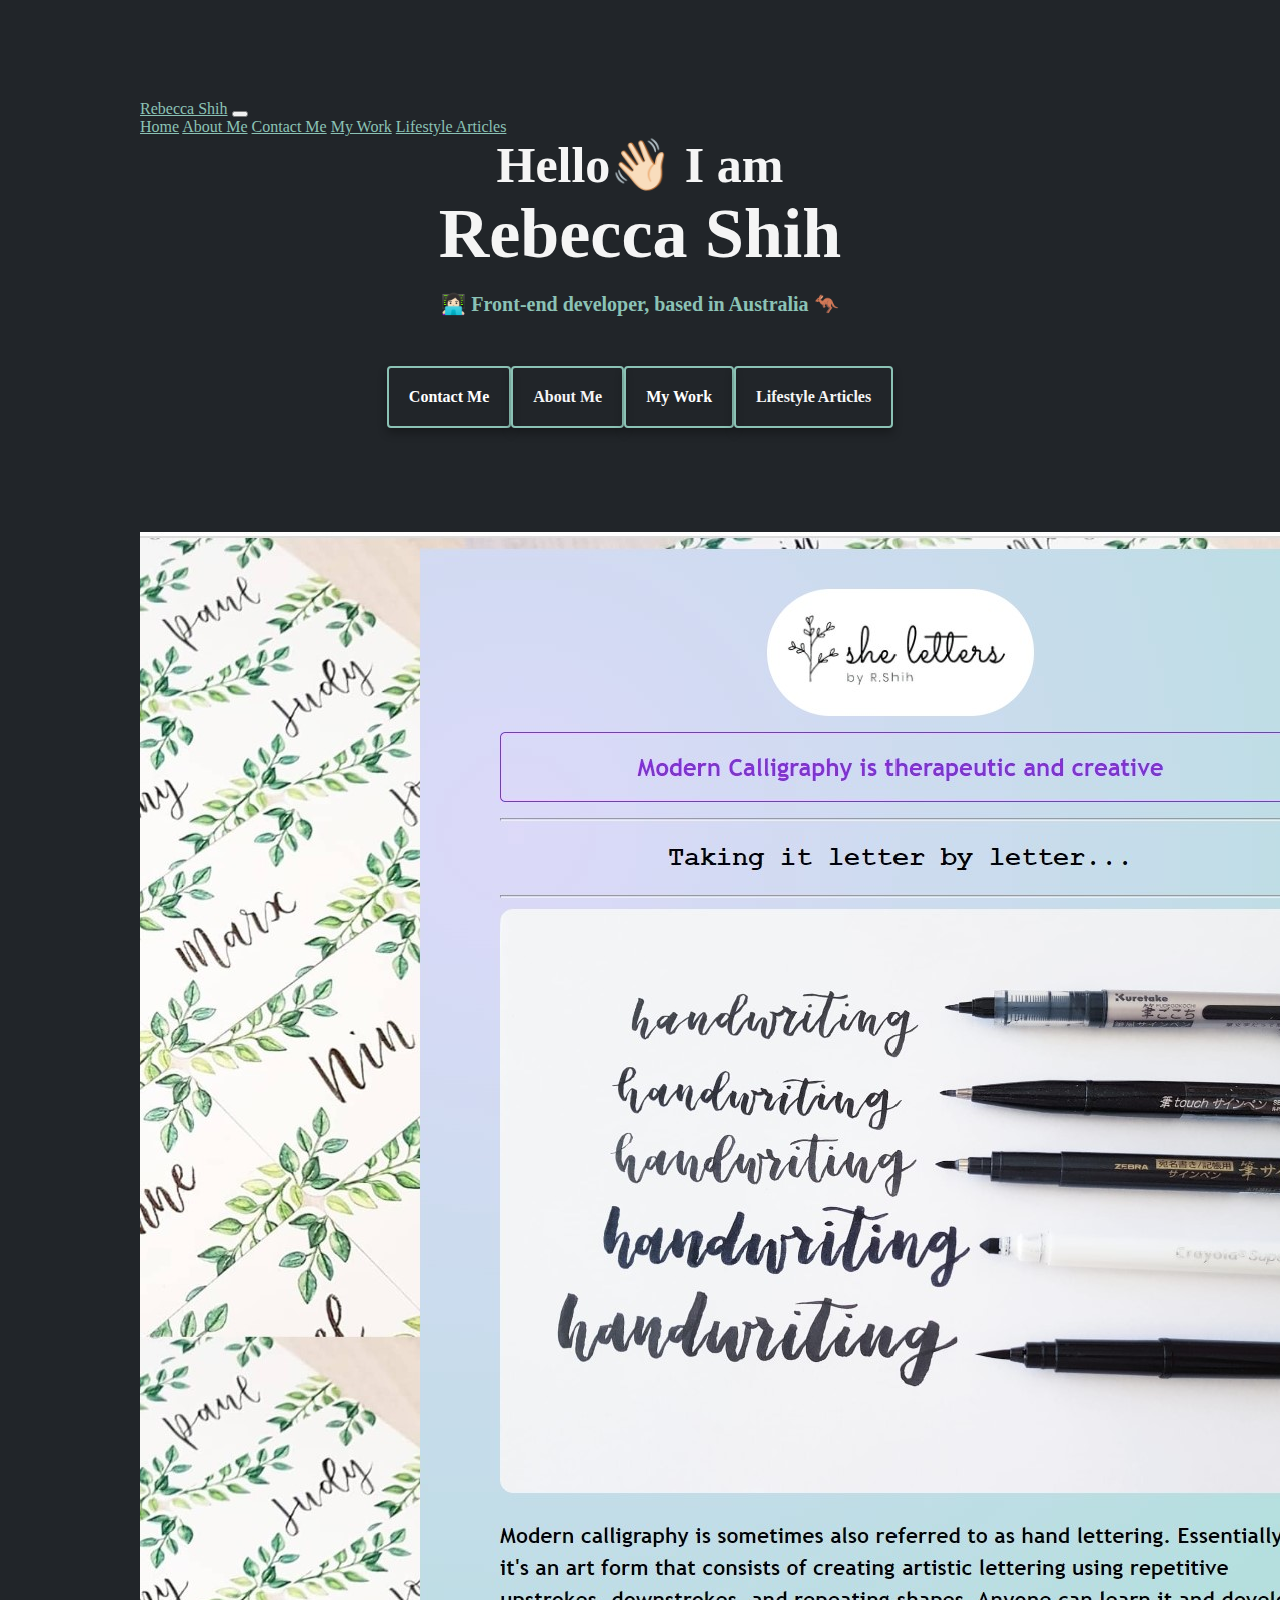
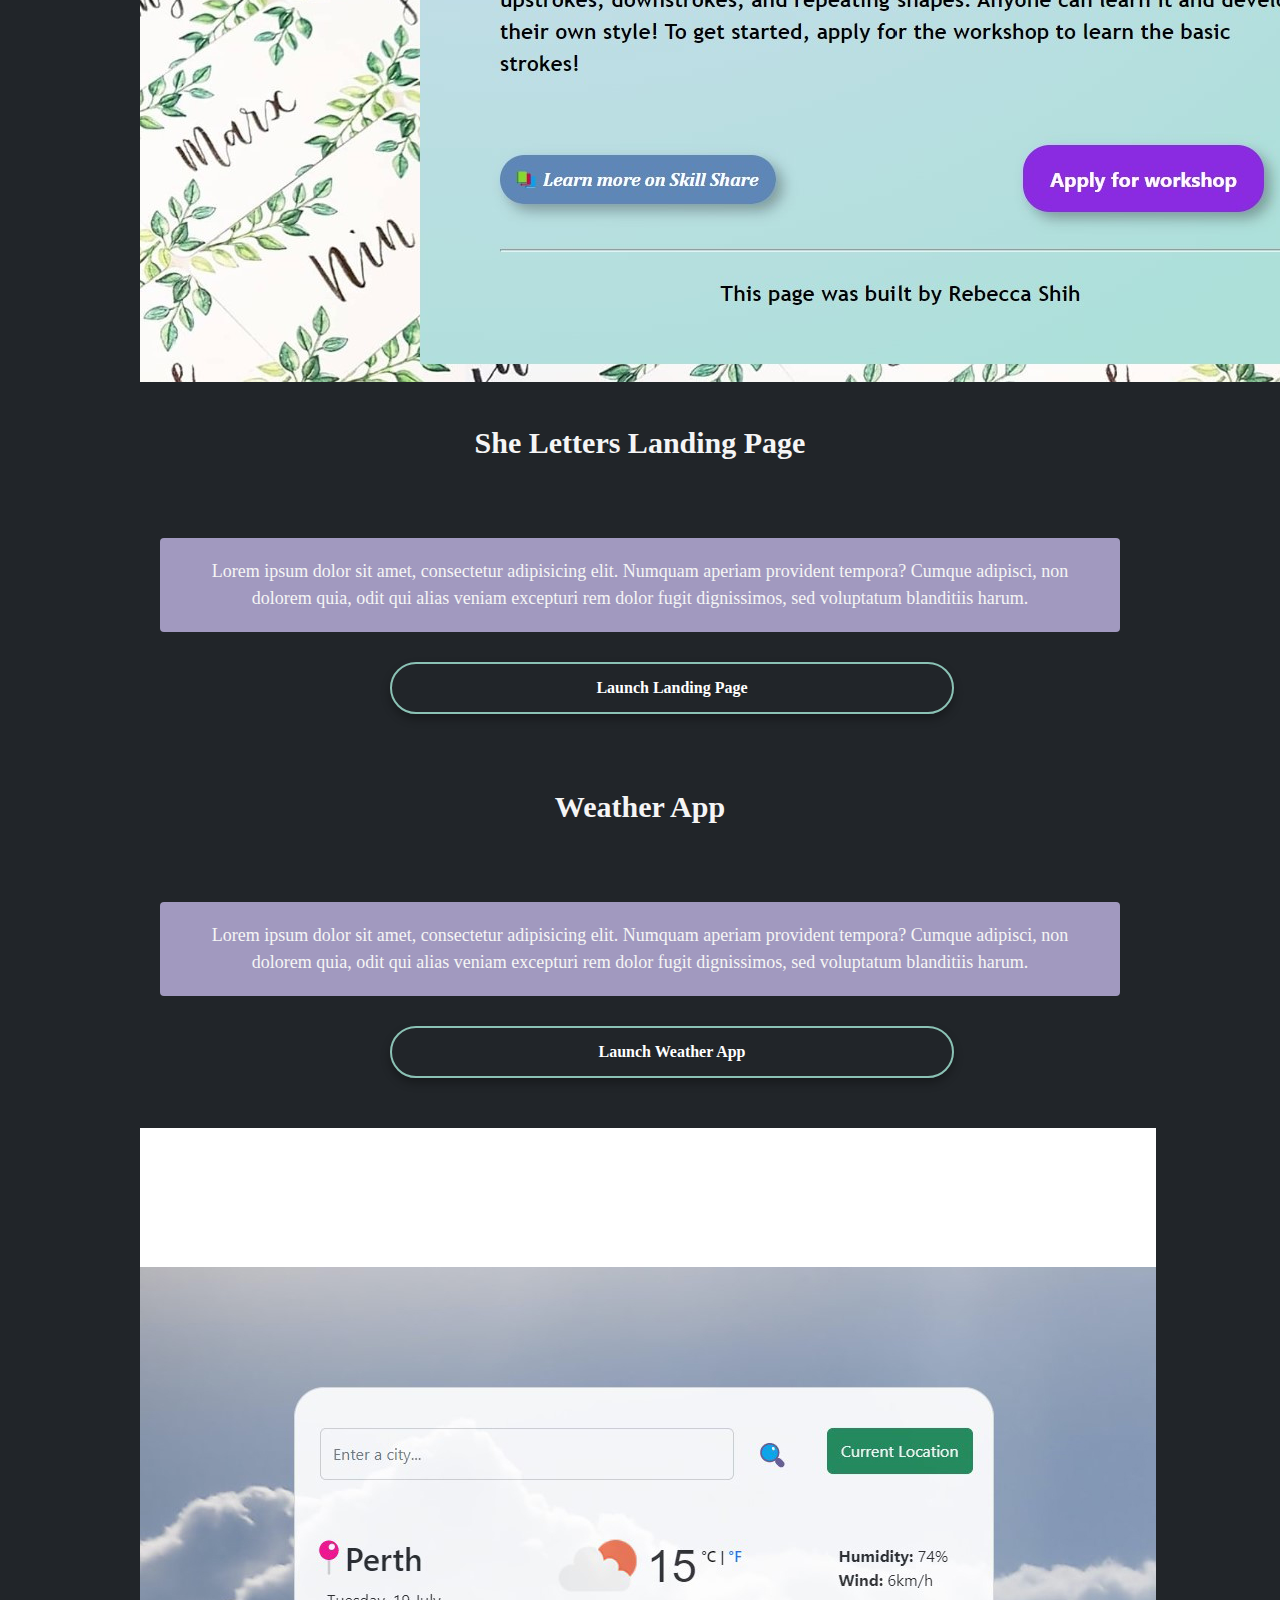
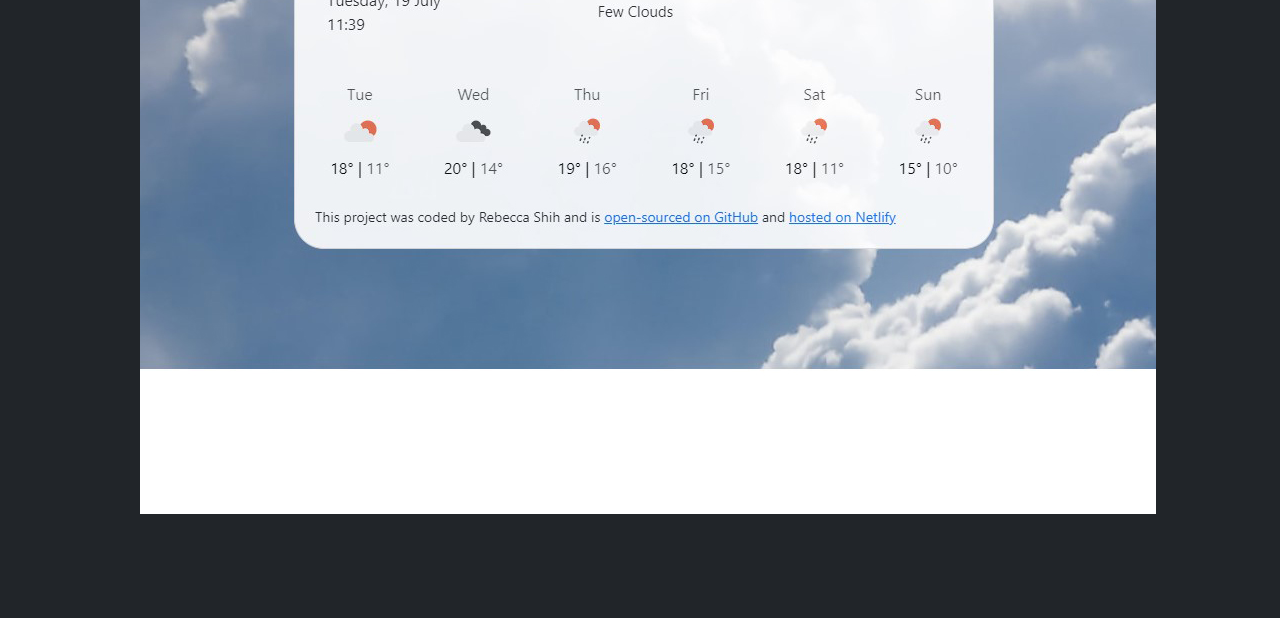
<file: index.html>
<!DOCTYPE html>
<html lang="en">
<head>
  <meta charset="UTF-8">
  <meta name="description" content="Rebecca Shih is a Web Developer & Digital Marketer based in Australia. Building interactive websites for small businesses, website maintenance and digital marketing solutions. ">
    <meta http-equiv="X-UA-Compatible" content="IE=edge">
  <meta name="viewport" content="width=device-width, initial-scale=1.0">
  <!-- CSS only -->
<link href="https://cdn.jsdelivr.net/npm/bootstrap@5.2.0-beta1/dist/css/bootstrap.min.css" rel="stylesheet" integrity="sha384-0evHe/X+R7YkIZDRvuzKMRqM+OrBnVFBL6DOitfPri4tjfHxaWutUpFmBp4vmVor" crossorigin="anonymous">
  <!-- JavaScript Bundle with Popper -->
<script src="https://cdn.jsdelivr.net/npm/bootstrap@5.2.0-beta1/dist/js/bootstrap.bundle.min.js" integrity="sha384-pprn3073KE6tl6bjs2QrFaJGz5/SUsLqktiwsUTF55Jfv3qYSDhgCecCxMW52nD2" crossorigin="anonymous"></script>
<title>Rebecca Shih- Web Developer / Front End Developer / Content Creator / Digital Marketer </title>
  <link rel="stylesheet" href="src/style.css">
</head>
<body>
  <nav class="navbar navbar-expand-lg navbar-dark bg-dark fixed-top">
  <div class="container-fluid">
    <a class="navbar-brand" href="/">Rebecca Shih</a>
    <button class="navbar-toggler" type="button" data-bs-toggle="collapse" data-bs-target="#navbarNavAltMarkup" aria-controls="navbarNavAltMarkup" aria-expanded="false" aria-label="Toggle navigation">
      <span class="navbar-toggler-icon"></span>
    </button>
    <div class="collapse navbar-collapse" id="navbarNavAltMarkup">
      <div class="navbar-nav">
        <a class="nav-link active" aria-current="page" href="/">Home</a>
        <a class="nav-link" href="/about.html" title="About Rebecca Shih">About Me</a>
        <a class="nav-link" href="/about.html#contact-me" title="Contact Rebecca Shih">Contact Me</a>
        <a class="nav-link" href="/work.html">My Work</a>
        <a class="nav-link" href="/blog/article-1.html">Lifestyle Articles</a>
      </div>
    </div>
  </div>
</nav>
  <h2>Hello👋🏻 I am</h2>
<h1>Rebecca Shih</h1>
<br>
<h3>👩🏻‍💻 Front-end developer, based in Australia 🦘</h3>
<div class="container">
  <div class="row">
<div class="d-flex justify-content-evenly navigation-links">
   <a href="/about.html#contact-me" class="contact-link" title="Contact Rebecca Shih">Contact Me</a>
   <a href="/about.html" class="about-link" title="About Rebecca Shih">About Me</a>
  <a href="/work.html" class="work-link">My Work</a>
  <a href="/blog/article-1.html" class="blog-link">Lifestyle Articles</a>
</div>
<br>
<br>
<br>
<div class="container">
  <div class="row">
    <div class="col-md-6">
      <img src="images/she-letters.jpg" class="img-fluid shadow p-3 mb-5 bg-body rounded rounded-5 border border-5 border-dark p-2 mb-2 border-opacity-10 d-none d-sm-block" alt="she-letters-landing-page" title="Calligraphy landing page">
    </div>
    <div class=" col-md-6">
      <h4> She Letters Landing Page</h4>
      <br>
      <p>
        Lorem ipsum dolor sit amet, consectetur adipisicing elit. Numquam
        aperiam provident tempora? Cumque adipisci, non dolorem quia, odit qui
        alias veniam excepturi rem dolor fugit dignissimos, sed voluptatum
        blanditiis harum.
      </p>
      <a class="she-letters-link" href="https://glittering-cheesecake-e74a55.netlify.app/">Launch Landing Page</a>
    </div>
  </div>
  <br>
  <br>
   <div class="row">
    <div class="col-md-6">
      <h4> Weather App</h4>
      <br>
      <p class="weather-text">
        Lorem ipsum dolor sit amet, consectetur adipisicing elit. Numquam
        aperiam provident tempora? Cumque adipisci, non dolorem quia, odit qui
        alias veniam excepturi rem dolor fugit dignissimos, sed voluptatum
        blanditiis harum.
      </p>
        <a class="weather-app-link" href="https://dreamy-pastelito-da9c2b.netlify.app/">Launch Weather App</a>
    </div>
    <div class="col-md-6">
      <img src="images/weather-app.jpg" class="img-fluid shadow p-3 mb-5 bg-body rounded rounded-5 border border-5 border-dark p-2 mb-2 border-opacity-10 d-none d-sm-block" alt="weather-application-project" title="Weather App Project">
    </div>
  </div>
</div>
</body>
</html>
</file>
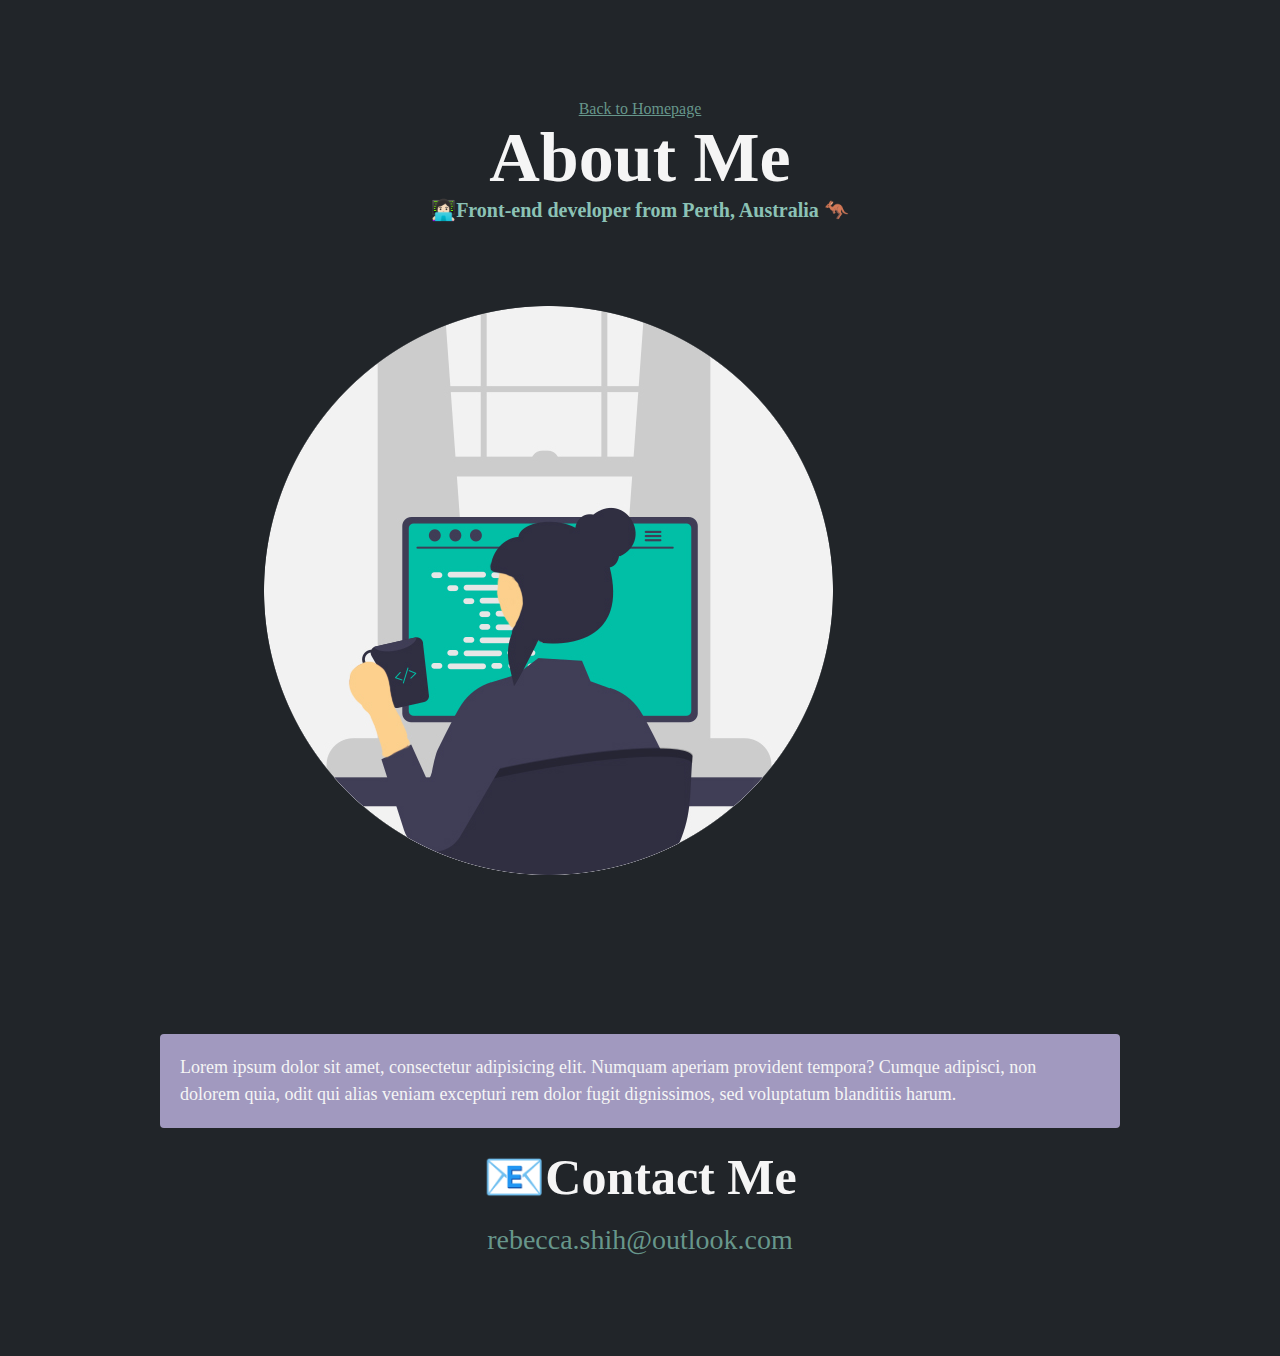
<file: about.html>
<!DOCTYPE html>
<html lang="en">
<head>
  <meta charset="UTF-8">
   <meta name="description" content="Rebecca Shih is a Web Developer & Digital Marketer based in Australia. Building interactive websites for small businesses, website maintenance and digital marketing solutions. Contact me by email">
  <meta http-equiv="X-UA-Compatible" content="IE=edge">
  <meta name="viewport" content="width=device-width, initial-scale=1.0">
   <!-- CSS only -->
<link href="https://cdn.jsdelivr.net/npm/bootstrap@5.2.0-beta1/dist/css/bootstrap.min.css" rel="stylesheet" integrity="sha384-0evHe/X+R7YkIZDRvuzKMRqM+OrBnVFBL6DOitfPri4tjfHxaWutUpFmBp4vmVor" crossorigin="anonymous">
  <!-- JavaScript Bundle with Popper -->
<script src="https://cdn.jsdelivr.net/npm/bootstrap@5.2.0-beta1/dist/js/bootstrap.bundle.min.js" integrity="sha384-pprn3073KE6tl6bjs2QrFaJGz5/SUsLqktiwsUTF55Jfv3qYSDhgCecCxMW52nD2" crossorigin="anonymous"></script>
  <link rel="stylesheet" href="/src/style.css">
  <title>About Me - Rebecca Shih</title>
</head>
<body>
    <a href="/index.html" class="homepage-link">Back to Homepage</a>
  <h1>About Me</h1>
  <h3>👩🏻‍💻Front-end developer from Perth, Australia 🦘</h3>
  <div class="about-me-container">
  <div class="row">
    <div class="col-md-6">
      <img src="/images/shihcreates.png" class="img-fluid mt-2"  alt="Cartoon Rebecca Shih coding" >
    </div>
    <div class="col-md-5">
      <p class="about-paragraph">
        Lorem ipsum dolor sit amet, consectetur adipisicing elit. Numquam
        aperiam provident tempora? Cumque adipisci, non dolorem quia, odit qui
        alias veniam excepturi rem dolor fugit dignissimos, sed voluptatum
        blanditiis harum.
      </p>
</div>
</div>
</div>
  <div id="contact-me">
  <h2 >📧Contact Me</h2>
  <br>
  <a href="mailto:rebecca.shih@outlook.com" class="email-link" title="Contact Rebecca Shih by email"> rebecca.shih@outlook.com</a>
</div>
</body>
</html>
</file>
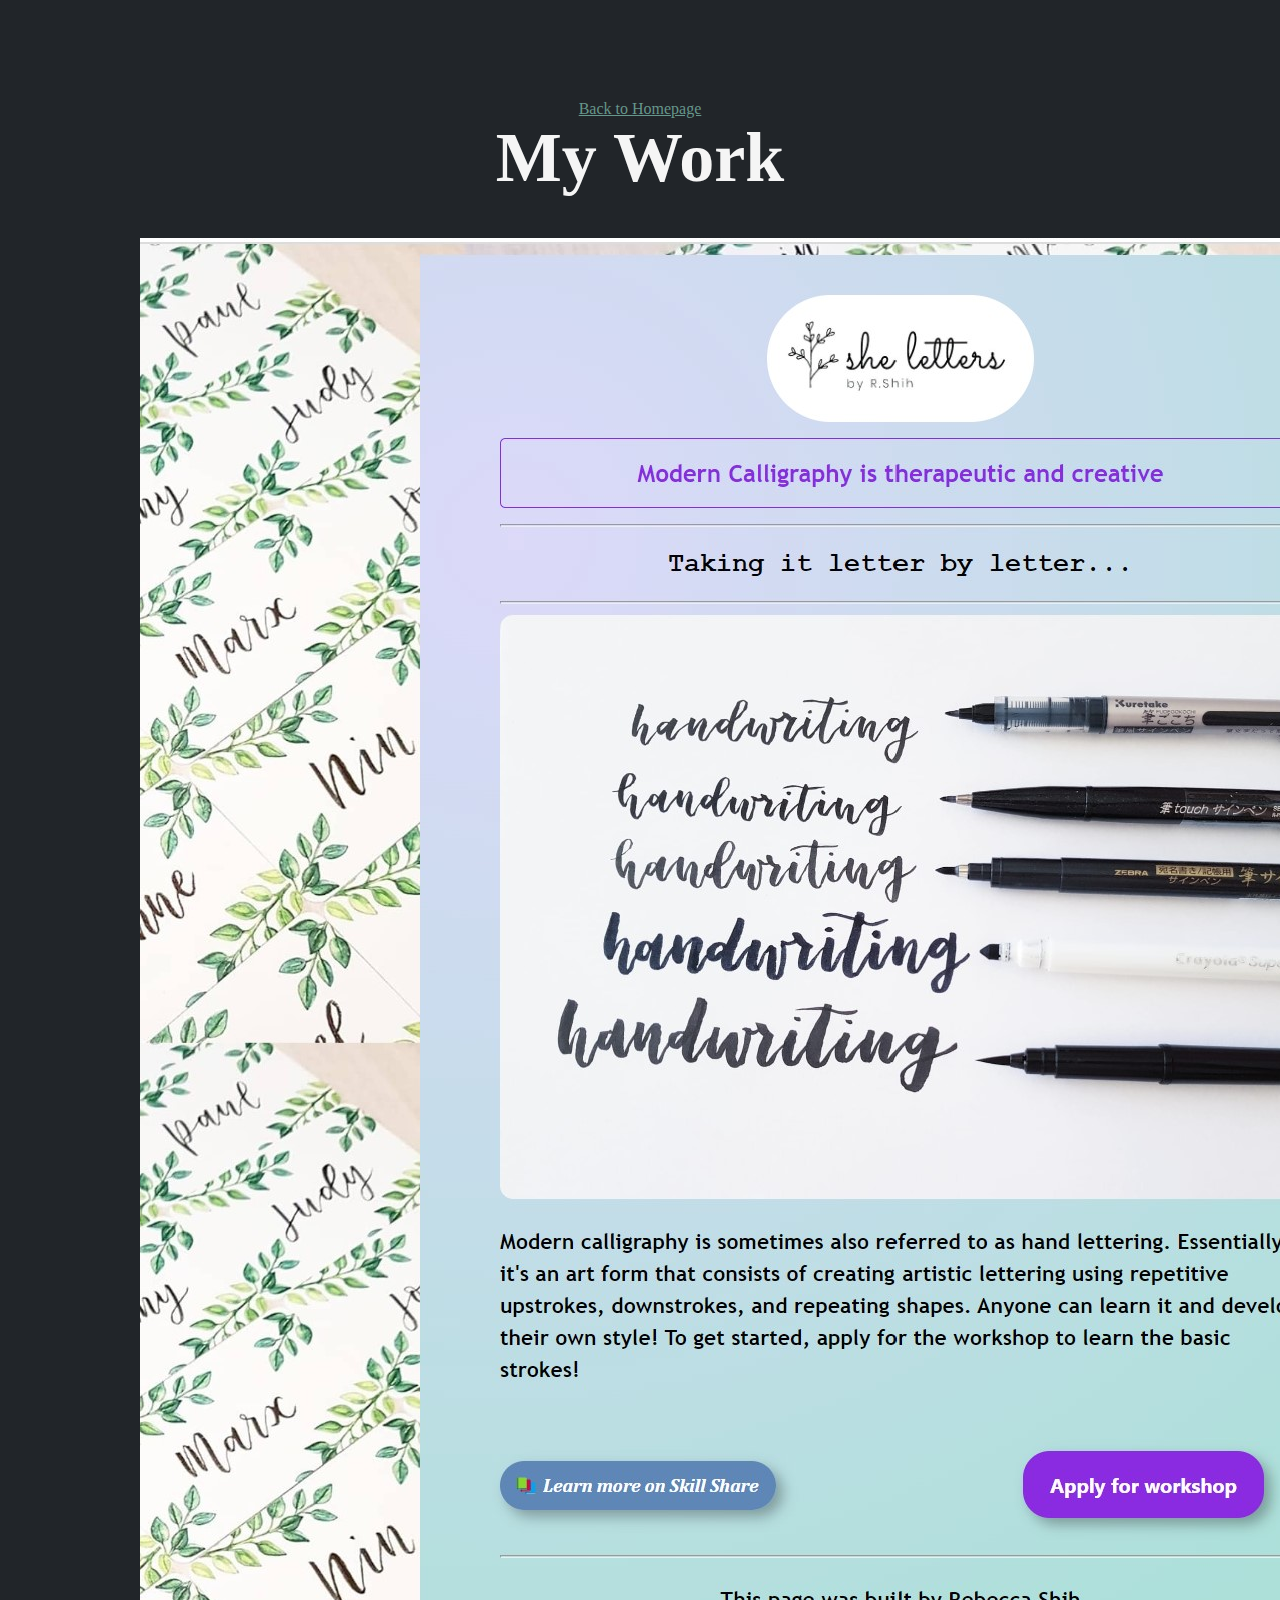
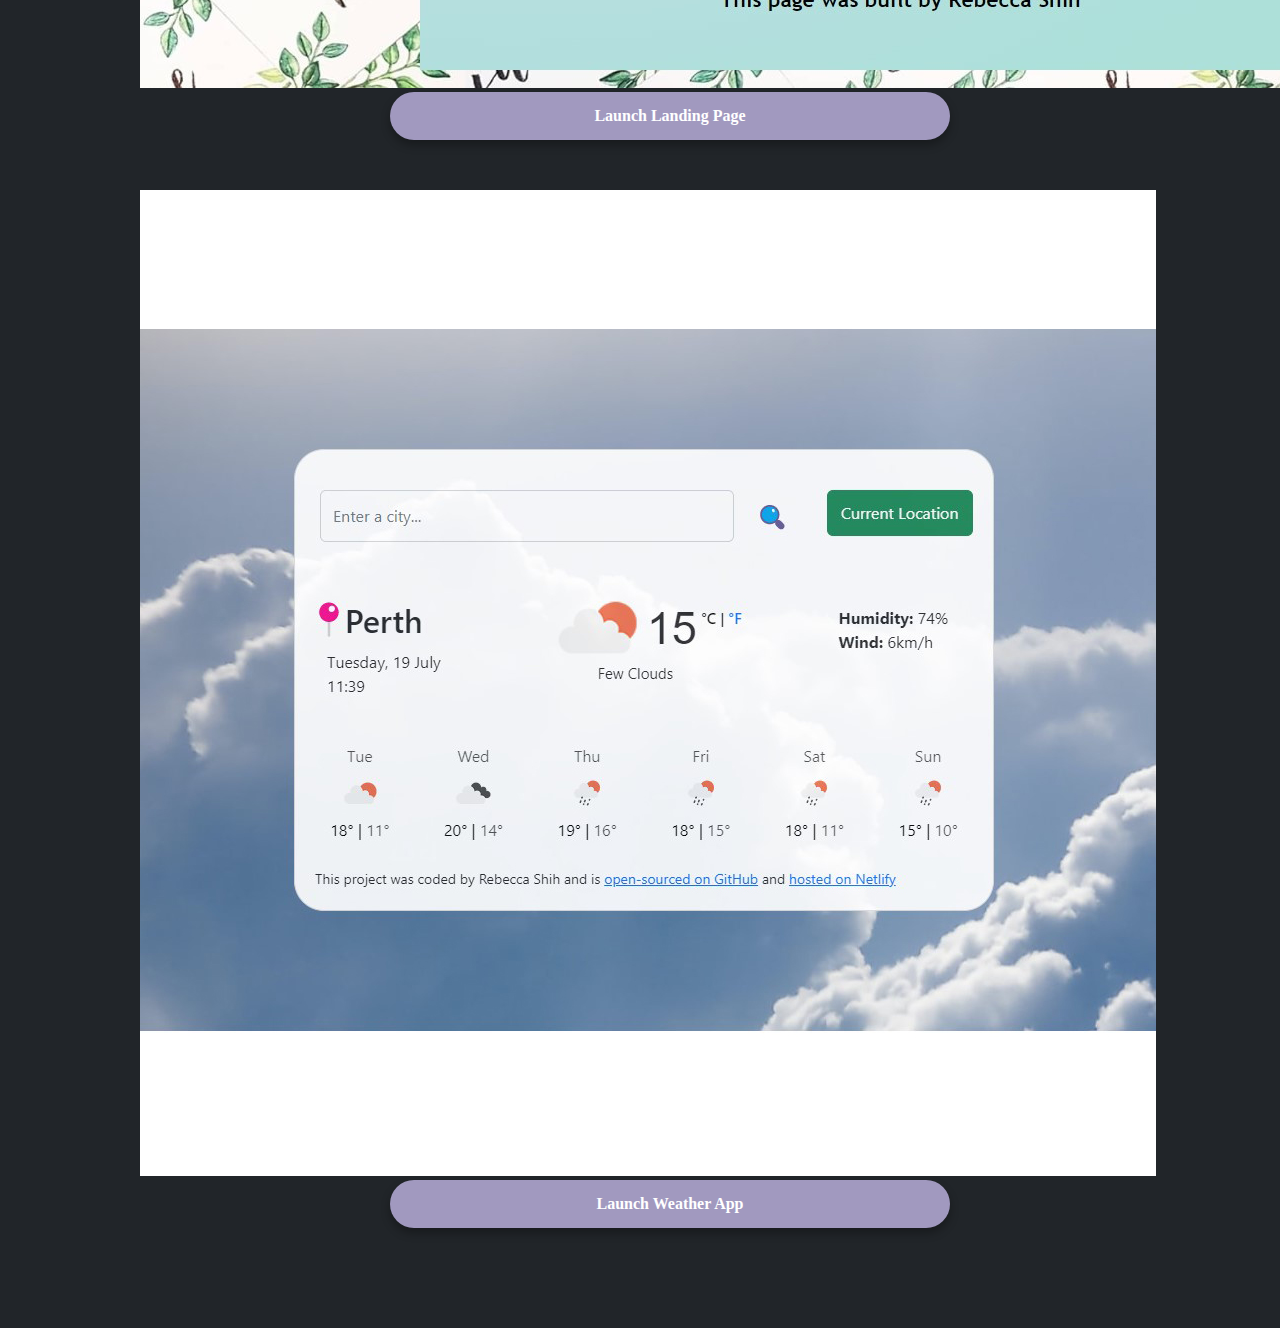
<file: work.html>
<!DOCTYPE html>
<html lang="en">
<head>
  <meta charset="UTF-8">
   <meta name="description" content="Hire Web Developer & Digital Marketer. Building interactive websites for small businesses, website maintenance and digital marketing solutions.">
  <meta http-equiv="X-UA-Compatible" content="IE=edge">
  <meta name="viewport" content="width=, initial-scale=1.0">
   <!-- CSS only -->
<link href="https://cdn.jsdelivr.net/npm/bootstrap@5.2.0-beta1/dist/css/bootstrap.min.css" rel="stylesheet" integrity="sha384-0evHe/X+R7YkIZDRvuzKMRqM+OrBnVFBL6DOitfPri4tjfHxaWutUpFmBp4vmVor" crossorigin="anonymous">
  <!-- JavaScript Bundle with Popper -->
<script src="https://cdn.jsdelivr.net/npm/bootstrap@5.2.0-beta1/dist/js/bootstrap.bundle.min.js" integrity="sha384-pprn3073KE6tl6bjs2QrFaJGz5/SUsLqktiwsUTF55Jfv3qYSDhgCecCxMW52nD2" crossorigin="anonymous"></script>
  <link rel="stylesheet" href="src/style.css">
  <title>My Work- Rebecca Shih Portfolio</title>
</head>
<body>
  <a href="/index.html" class="homepage-link">Back to Homepage</a>
  <h1>My Work</h1>
  <div class="work-container">
  <div class="row">
    <div class="col-md-6 she-letters-div">
      <img src="images/she-letters.jpg" class="img-fluid shadow p-3 mb-5 bg-body rounded rounded-5 border border-5 border-dark p-2 mb-2 border-opacity-10" alt="she-letters-landing-page" title="Calligraphy landing page">
   <a class="she-letters-button" href="https://glittering-cheesecake-e74a55.netlify.app/">Launch Landing Page</a>
    </div>
    <div class="col-md-6">
       <img src="images/weather-app.jpg" class="img-fluid shadow p-3 mb-5 bg-body rounded rounded-5 border border-5 border-dark p-2 mb-2 border-opacity-10" alt="weather-application-project" title="Weather App Project">
      <a class="weather-app-button" href="https://dreamy-pastelito-da9c2b.netlify.app/">Launch Weather App</a>
      </div>
  </div>
</div>
</body>
</html>
</file>
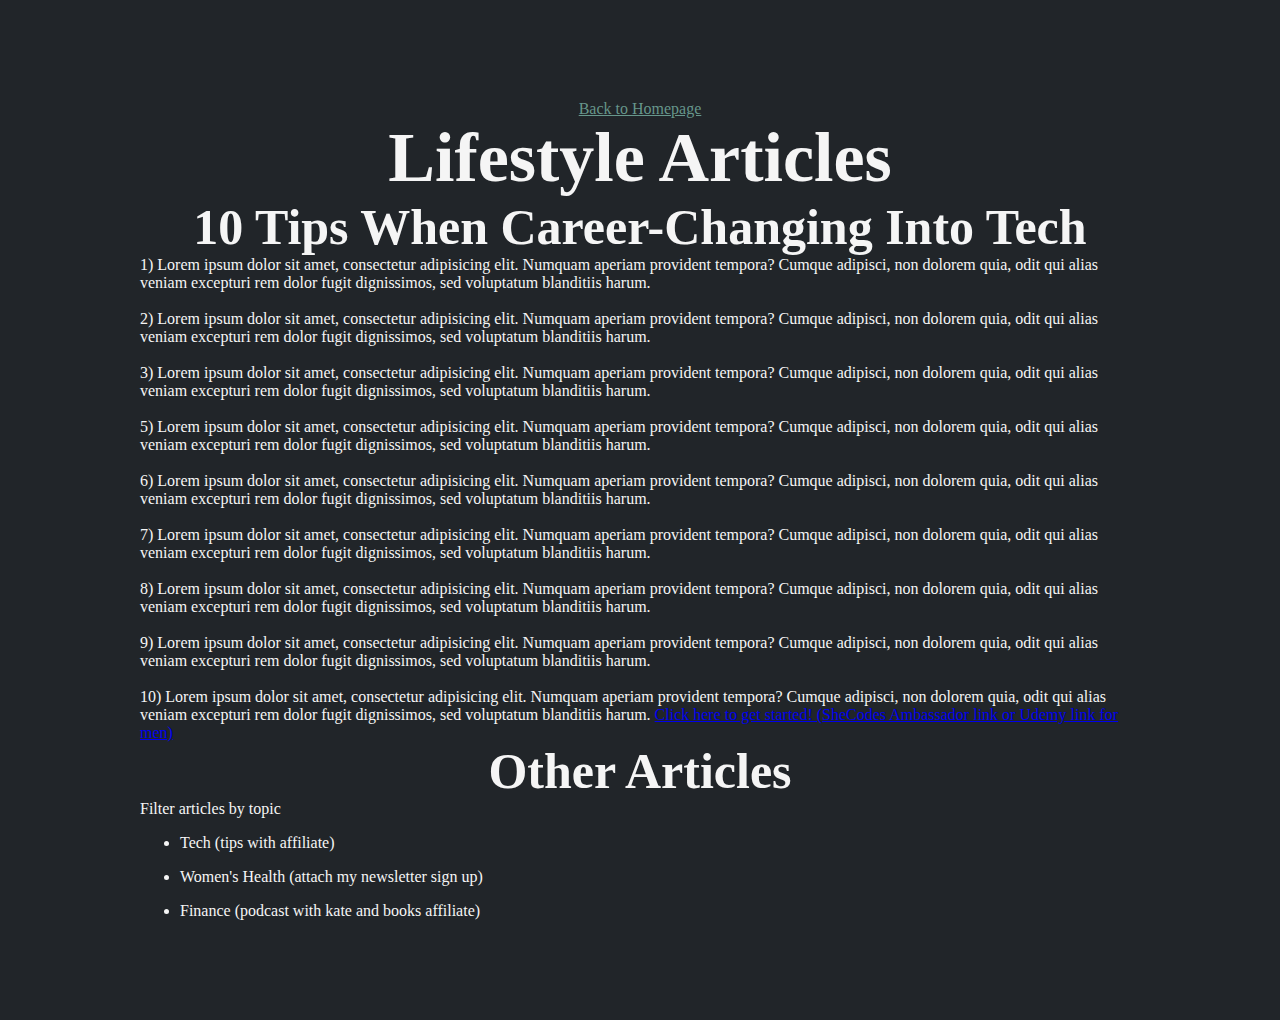
<file: blog/article-1.html>
<!DOCTYPE html>
<html lang="en">
<head>
  <meta charset="UTF-8">
  <meta name="description" content="Articles about lifestyle, career into tech, women's health, finance podcast written by Rebecca Shih">
  <meta http-equiv="X-UA-Compatible" content="IE=edge">
  <meta name="viewport" content="width=device-width, initial-scale=1.0">
   <!-- CSS only -->
<link href="https://cdn.jsdelivr.net/npm/bootstrap@5.2.0-beta1/dist/css/bootstrap.min.css" rel="stylesheet" integrity="sha384-0evHe/X+R7YkIZDRvuzKMRqM+OrBnVFBL6DOitfPri4tjfHxaWutUpFmBp4vmVor" crossorigin="anonymous">
  <!-- JavaScript Bundle with Popper -->
<script src="https://cdn.jsdelivr.net/npm/bootstrap@5.2.0-beta1/dist/js/bootstrap.bundle.min.js" integrity="sha384-pprn3073KE6tl6bjs2QrFaJGz5/SUsLqktiwsUTF55Jfv3qYSDhgCecCxMW52nD2" crossorigin="anonymous"></script>
  <link rel="stylesheet" href="../src/style.css">
  <title>Lifestyle Articles: career, women's health and finance</title>
</head>
<body>
  <a href="/index.html" class="homepage-link">Back to Homepage</a>
  <h1>Lifestyle Articles</h1>
  <h2>10 Tips When Career-Changing Into Tech</h2>
  <div class="article-container">
  <p1>1) Lorem ipsum dolor sit amet, consectetur adipisicing elit. Numquam aperiam provident tempora? Cumque adipisci, non dolorem quia, odit qui alias veniam excepturi rem dolor fugit dignissimos, sed voluptatum blanditiis harum.
    <br/>
      <br/>
2) Lorem ipsum dolor sit amet, consectetur adipisicing elit. Numquam aperiam provident tempora? Cumque adipisci, non dolorem quia, odit qui alias veniam excepturi rem dolor fugit dignissimos, sed voluptatum blanditiis harum.
 <br/>
   <br/>
 3) Lorem ipsum dolor sit amet, consectetur adipisicing elit. Numquam aperiam provident tempora? Cumque adipisci, non dolorem quia, odit qui alias veniam excepturi rem dolor fugit dignissimos, sed voluptatum blanditiis harum.
    <br/>
      <br/>
5) Lorem ipsum dolor sit amet, consectetur adipisicing elit. Numquam aperiam provident tempora? Cumque adipisci, non dolorem quia, odit qui alias veniam excepturi rem dolor fugit dignissimos, sed voluptatum blanditiis harum.
 <br/>
   <br/>
 6) Lorem ipsum dolor sit amet, consectetur adipisicing elit. Numquam aperiam provident tempora? Cumque adipisci, non dolorem quia, odit qui alias veniam excepturi rem dolor fugit dignissimos, sed voluptatum blanditiis harum.
    <br/>
      <br/>
7) Lorem ipsum dolor sit amet, consectetur adipisicing elit. Numquam aperiam provident tempora? Cumque adipisci, non dolorem quia, odit qui alias veniam excepturi rem dolor fugit dignissimos, sed voluptatum blanditiis harum.
<br/>
  <br/>
 8) Lorem ipsum dolor sit amet, consectetur adipisicing elit. Numquam aperiam provident tempora? Cumque adipisci, non dolorem quia, odit qui alias veniam excepturi rem dolor fugit dignissimos, sed voluptatum blanditiis harum.
    <br/>
      <br/>
9) Lorem ipsum dolor sit amet, consectetur adipisicing elit. Numquam aperiam provident tempora? Cumque adipisci, non dolorem quia, odit qui alias veniam excepturi rem dolor fugit dignissimos, sed voluptatum blanditiis harum.
<br/>
  <br/>
10) Lorem ipsum dolor sit amet, consectetur adipisicing elit. Numquam aperiam provident tempora? Cumque adipisci, non dolorem quia, odit qui alias veniam excepturi rem dolor fugit dignissimos, sed voluptatum blanditiis harum.
</p1>

<a href="#">Click here to get started! (SheCodes Ambassador link or Udemy link for men)</a>
<h2>Other Articles</h2>
<div class="other-articles-subtitle">Filter articles by topic</div>
<div class="articles-list">
  <ul class="topics">
    <li>
      Tech (tips with affiliate)
    </li>
  </ul>
   <ul class="topics">
    <li>
      Women's Health 
      <span>(attach my newsletter sign up)</span>
    </li>
  </ul>
   <ul class="topics">
    <li>
      Finance (podcast with kate and books affiliate)
    </li>
  </ul>
  
</div>
</div>


</body>
</html>
</file>
<file: src/style.css>
:root {
    --primary-color: rgb(139, 194, 181);
    --secondary-color: #b6abd8dc;
    --box-shadow: 0 5px 10px rgba(0, 0, 0, 0.3); 
}

.navbar-brand {
  color: var(--primary-color);
}
.nav-link {
  color: var(--primary-color);
}


.nav-link active {
  color: var(--primary-color);
}

html, body {
  background-color: #212529;
}

body {
  margin: 100px auto;
  max-width: 1000px
}
h1, h2, h3 {
    text-align: center;
    margin: 0px;
    color: whitesmoke;
}

h2 {
  font-size: 50px;
}

h1 {
  font-size: 70px;
}

h3 {
  font-size: 20px;
 color: var(--primary-color);
}

h4 {
 font-size: 30px; 
 text-align: center;
   color: whitesmoke;
}

.homepage-link:hover{
  color: white;
}

.navigation-links {
    margin-top: 50px;
    display: flex;
    justify-content:center;
}

.navigation-links a {
  text-align: center;
  margin-bottom: 50px;
    border-radius: 4px;
    padding: 20px 20px;
    text-decoration: none;
    text-transform: capitalize;
}
.navigation-links a:hover {
  color: var(--secondary-color);
}

.contact-link {
 border: 2px solid var(--primary-color);
    box-shadow: var(--box-shadow);
    color: white;
    font-weight: bold;
}

.about-link {
  border: 2px solid var(--primary-color);
    box-shadow: var(--box-shadow);
    color: whitesmoke;
    font-weight: bold;
}

.work-link {
border: 2px solid var(--primary-color);
    box-shadow: var(--box-shadow);
    color: white;
    font-weight: bold;
}

.blog-link {
border: 2px solid var(--primary-color);
    box-shadow: var(--box-shadow);
    color: whitesmoke;
    font-weight: bold;
}

.she-letters-link:hover {
  color: var(--secondary-color);
}

.she-letters-link {
    display:block;
    text-align: center;
    margin-top: 30px;
    width: 50%;
  margin-left:25%;
  margin-right: 25%;
     border: 2px solid var(--primary-color);
    box-shadow: var(--box-shadow);
    color: white;
    font-weight: bold;
    border-radius: 30px;
    padding: 15px 30px;
    text-decoration: none;
}

.weather-app-link:hover {
  color: var(--secondary-color);
}

.weather-app-link {
  display:block;
  text-align: center;
    margin-top: 30px;
    margin-bottom: 50px;
    width: 50%;
  margin-left:25%;
  margin-right: 25%;
    border: 2px solid var(--primary-color);
    box-shadow: var(--box-shadow);
    color: white;
    font-weight: bold;
    border-radius: 30px;
    padding: 15px 30px;
    text-decoration: none;
}
.about-paragraph {
   margin-top: 70px;
    background: var(--secondary-color);
    padding: 20px;
    border-radius: 4px;
    font-size: 18px;
    line-height: 1.5;
    text-align: left;
    display: block;
    color: whitesmoke;
}

p {margin: 20px;
    background: var(--secondary-color);
    padding: 20px;
    border-radius: 4px;
    font-size: 18px;
    line-height: 1.5;
    text-align: center;
    display: block;
    color: whitesmoke;

}

.email-link {
      display: flex;
    justify-content: center;
    color: rgba(113, 167, 154, 0.884);
    font-size: 28px;
    text-decoration: none;
    
}

.email-link:hover {
    text-decoration: underline;
    color: var(--secondary-color);
}

.homepage-link {
  color: rgba(113, 167, 154, 0.884);
    text-align: center;
    display: block;
}

.homepage-link :visited {
  color: var(--primary-color);
}

a:-webkit-any-link {
    cursor: pointer;
}

.work-container {
  margin-top: 40px;
}

.she-letters-button:hover {
  color: black;
}

.she-letters-button {
    display:inline-flex;
  flex-direction: row;
  justify-content: center;
  align-items: center;
  width: 50%;
  margin-left:25%;
  margin-right: 25%;
  margin-bottom: 50px;
    background: var(--secondary-color);
    box-shadow: var(--box-shadow);
    color: white;
    font-weight: bold;
    border-radius: 30px;
    padding: 15px 30px;
    text-decoration: none;
}

.weather-app-button:hover {
  color: black;
}

.weather-app-button {
    display:inline-flex;
  flex-direction: row;
  justify-content: center;
  align-items: center;
  width: 50%;
  margin-left:25%;
  margin-right: 25%;
    background: var(--secondary-color);
    box-shadow: var(--box-shadow);
    color: white;
    font-weight: bold;
    border-radius: 30px;
    padding: 15px 30px;
    text-decoration: none;
}

.article-container {
  color:whitesmoke;
}
</file>
